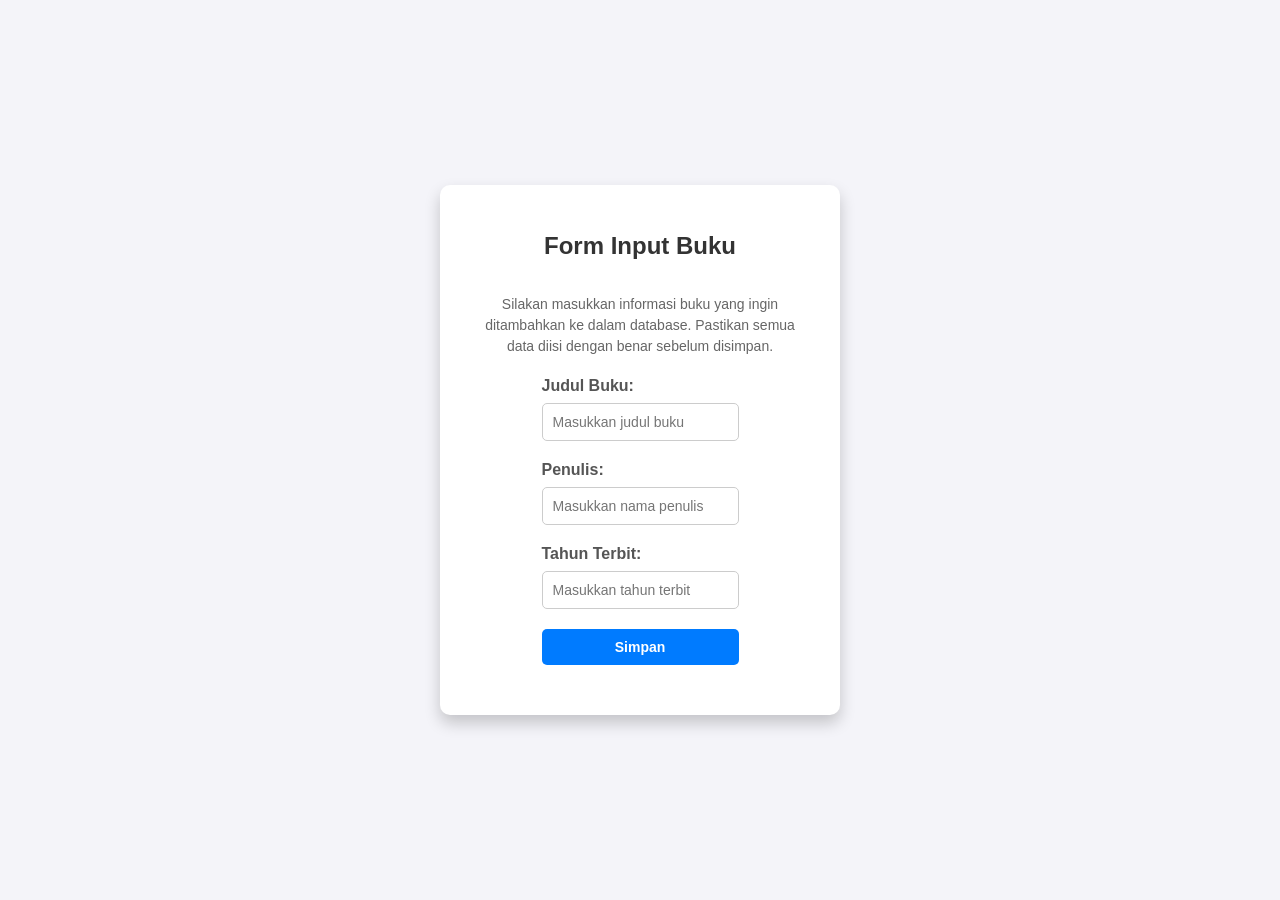
<file: TugasSelenium/714230065_DwiPuspa/templates/index.html>
<!DOCTYPE html>
<html lang="en">
  <head>
    <meta charset="UTF-8" />
    <meta name="viewport" content="width=device-width, initial-scale=1.0" />
    <title>Form Input Buku</title>
    <style>
      body {
        font-family: Arial, sans-serif;
        background-color: #f4f4f9;
        margin: 0;
        padding: 0;
        display: flex;
        justify-content: center;
        align-items: center;
        height: 100vh;
      }

      .container {
        background: #ffffff;
        padding: 30px;
        border-radius: 10px;
        box-shadow: 0 8px 16px rgba(0, 0, 0, 0.2);
        max-width: 400px;
        width: 100%;
        box-sizing: border-box;
        display: flex;
        flex-direction: column;
        align-items: center;
      }

      .container h1 {
        font-size: 24px;
        text-align: center;
        margin-bottom: 20px;
        color: #333333;
      }

      label {
        display: block;
        font-weight: bold;
        margin-bottom: 8px;
        color: #555555;
        width: 100%;
      }

      input[type="text"],
      input[type="number"],
      button {
        width: 100%;
        padding: 10px;
        margin-bottom: 20px;
        border: 1px solid #cccccc;
        border-radius: 5px;
        box-sizing: border-box;
        font-size: 14px;
      }

      input[type="text"]:focus,
      input[type="number"]:focus {
        border-color: #007bff;
        outline: none;
        box-shadow: 0 0 3px #007bff;
      }

      button {
        background-color: #007bff;
        color: white;
        font-weight: bold;
        border: none;
        cursor: pointer;
        transition: background-color 0.3s;
      }

      button:hover {
        background-color: #0056b3;
      }

      .description {
        text-align: center;
        font-size: 14px;
        margin-bottom: 20px;
        color: #666666;
        line-height: 1.5;
      }
    </style>
  </head>
  <body>
    <div class="container">
      <h1>Form Input Buku</h1>
      <p class="description">
        Silakan masukkan informasi buku yang ingin ditambahkan ke dalam
        database. Pastikan semua data diisi dengan benar sebelum disimpan.
      </p>
      <form action="/add" method="POST" id="bukuForm">
        <label for="judul">Judul Buku:</label>
        <input
          type="text"
          id="judul"
          name="judul"
          placeholder="Masukkan judul buku"
          required
        />

        <label for="penulis">Penulis:</label>
        <input
          type="text"
          id="penulis"
          name="penulis"
          placeholder="Masukkan nama penulis"
          required
        />

        <label for="tahun_terbit">Tahun Terbit:</label>
        <input
          type="number"
          id="tahun_terbit"
          name="tahun_terbit"
          placeholder="Masukkan tahun terbit"
          required
          min="1900"
          max="2025"
        />

        <button type="submit">Simpan</button>
      </form>
    </div>

    <script>
      document.getElementById("bukuForm").addEventListener("submit", function (e) {
        const judul = document.getElementById("judul").value.trim();
        const penulis = document.getElementById("penulis").value.trim();
        const tahunTerbit = parseInt(
          document.getElementById("tahun_terbit").value
        );

        let errorMessage = "";
        if (judul === "") {
          errorMessage += "Judul buku tidak boleh kosong.\n";
        }
        if (penulis === "") {
          errorMessage += "Nama penulis tidak boleh kosong.\n";
        }

        if (isNaN(tahunTerbit) || tahunTerbit < 1900 || tahunTerbit > 2025) {
          errorMessage += "Tahun terbit harus antara 1900 dan 2025.\n";
        }
        if (errorMessage !== "") {
          e.preventDefault(); // Batalkan submit form
          alert(errorMessage);
        }
      });
    </script>
  </body>
</html>
</file>
